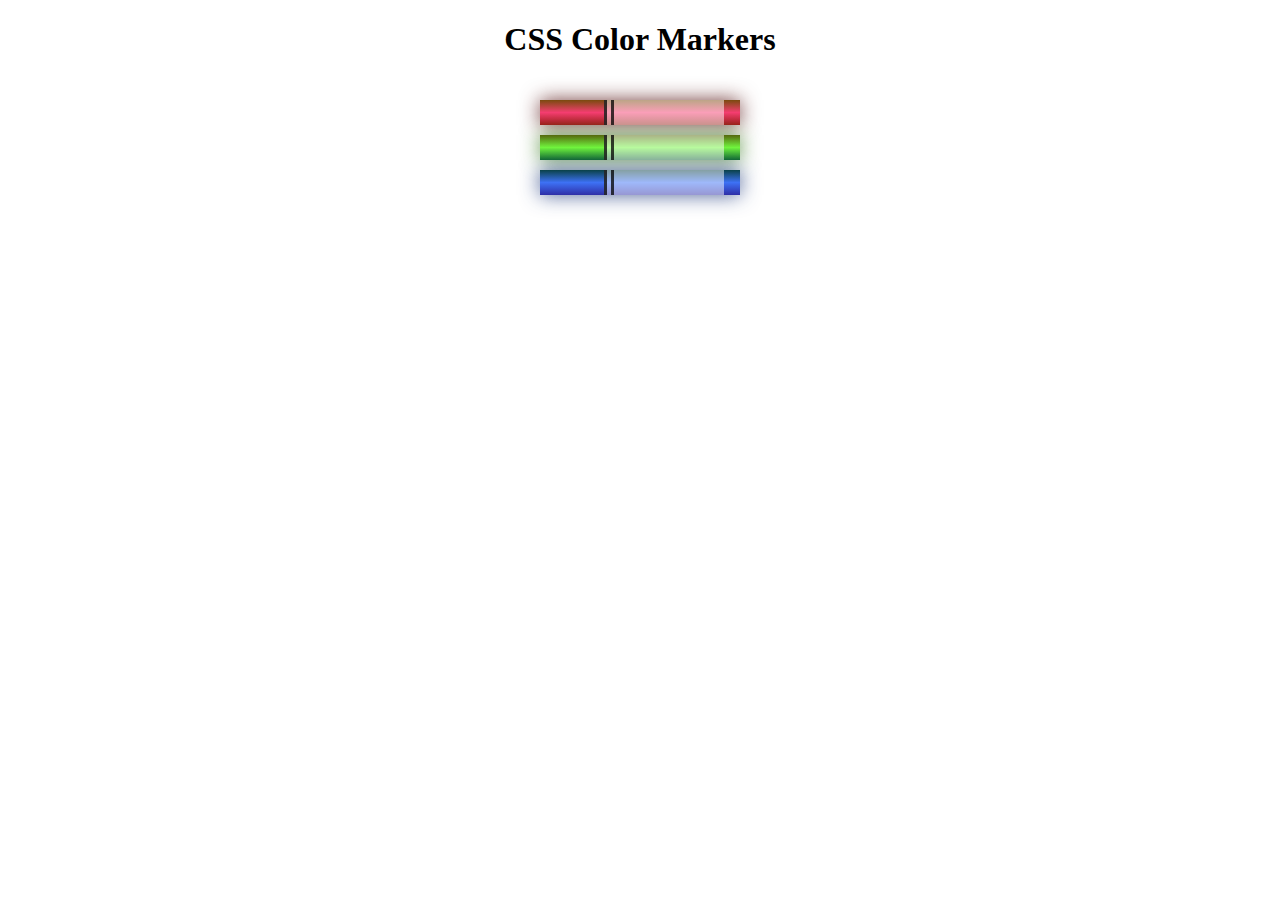
<file: 03_Color_ Marker/index.html>
<!DOCTYPE html>
<html lang="en">
  <head>
    <meta charset="utf-8">
    <meta name="viewport" content="width=device-width, initial-scale=1.0">
    <title>Colored Markers</title>
    <link rel="stylesheet" href="styles.css">
  </head>
  <body>
    <h1>CSS Color Markers</h1>
    <div class="container">
      <div class="marker red">
        <div class="cap"></div>
        <div class="sleeve"></div>
      </div>
      <div class="marker green">
        <div class="cap"></div>
        <div class="sleeve"></div>
      </div>
      <div class="marker blue">
        <div class="cap"></div>
        <div class="sleeve"></div>
      </div>
    </div>
  </body>
</html>
</file>
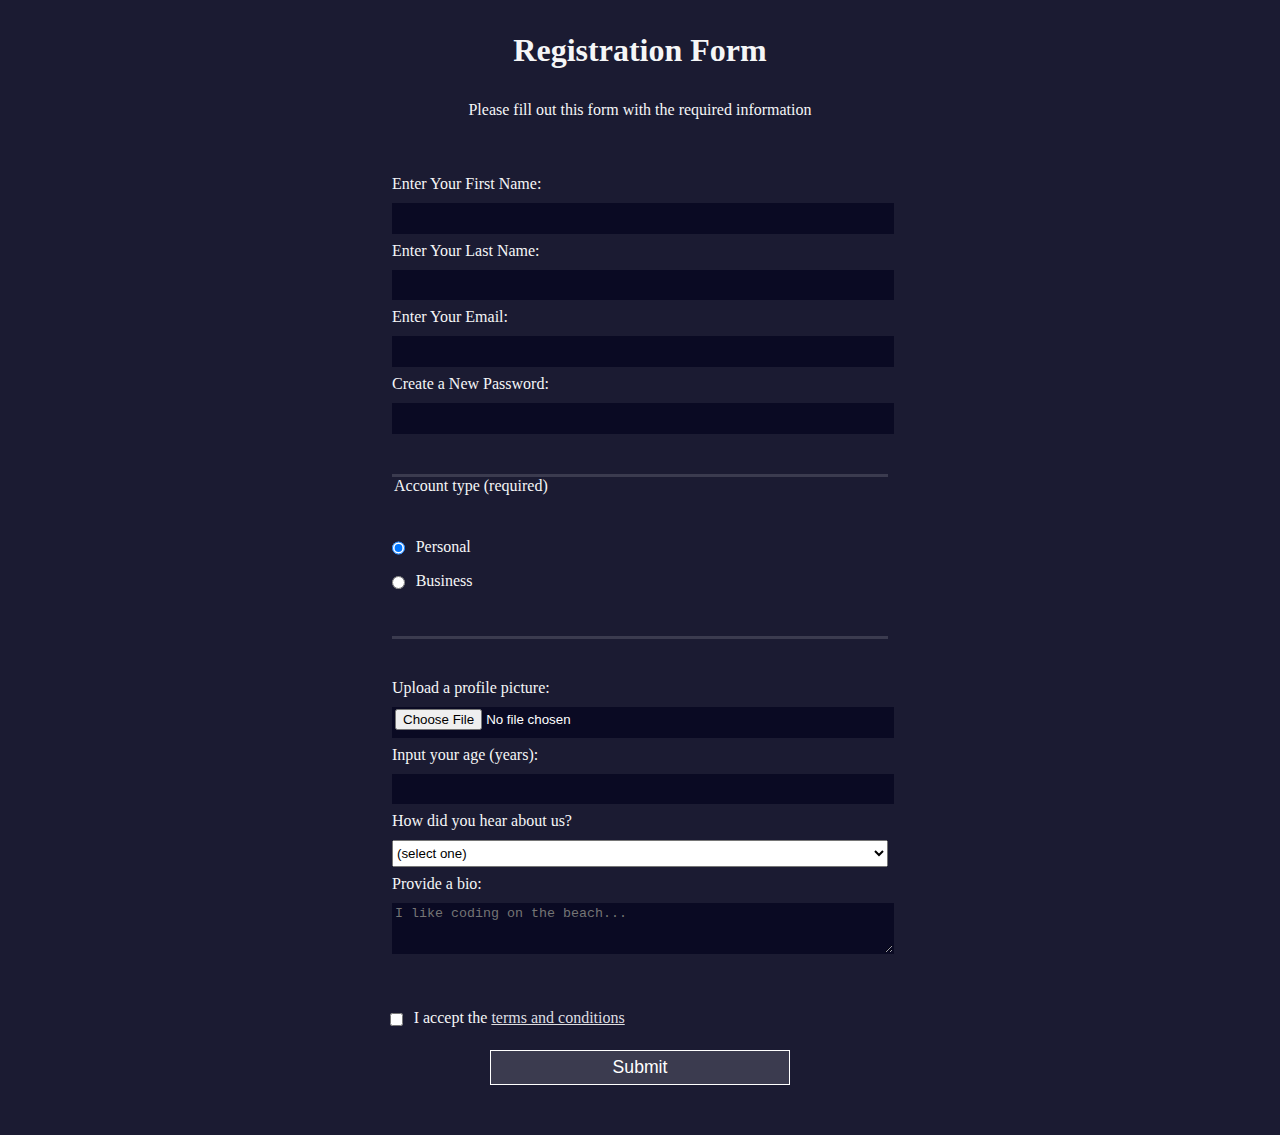
<file: 04_Registration form/index.html>
<!DOCTYPE html>
<html lang="en">
  <head>
    <meta charset="UTF-8">
    <title>Registration Form</title>
    <link rel="stylesheet" href="styles.css" />
  </head>
  <body>
    <h1>Registration Form</h1>
    <p>Please fill out this form with the required information</p>
    <form method="post" action='https://register-demo.freecodecamp.org'>
      <fieldset>
        <label for="first-name">Enter Your First Name: <input id="first-name" name="first-name" type="text" required /></label>
        <label for="last-name">Enter Your Last Name: <input id="last-name" name="last-name" type="text" required /></label>
        <label for="email">Enter Your Email: <input id="email" name="email" type="email" required /></label>
        <label for="new-password">Create a New Password: <input id="new-password" name="new-password" type="password" pattern="[a-z0-5]{8,}" required /></label>
      </fieldset>
      <fieldset>
        <legend>Account type (required)</legend>
        <label for="personal-account"><input id="personal-account" type="radio" name="account-type" class="inline" checked /> Personal</label>
        <label for="business-account"><input id="business-account" type="radio" name="account-type" class="inline" /> Business</label>
      </fieldset>
      <fieldset>
        <label for="profile-picture">Upload a profile picture: <input id="profile-picture" type="file" name="file" /></label>
        <label for="age">Input your age (years): <input id="age" type="number" name="age" min="13" max="120" /></label>
        <label for="referrer">How did you hear about us?
          <select id="referrer" name="referrer">
            <option value="">(select one)</option>
            <option value="1">freeCodeCamp News</option>
            <option value="2">freeCodeCamp YouTube Channel</option>
            <option value="3">freeCodeCamp Forum</option>
            <option value="4">Other</option>
          </select>
        </label>
        <label for="bio">Provide a bio:
          <textarea id="bio" name="bio" rows="3" cols="30" placeholder="I like coding on the beach..."></textarea>
        </label>
      </fieldset>
      <label for="terms-and-conditions">
        <input class="inline" id="terms-and-conditions" type="checkbox" required name="terms-and-conditions" /> I accept the <a href="https://www.freecodecamp.org/news/terms-of-service/">terms and conditions</a>
      </label>
      <input type="submit" value="Submit" />
    </form>
  </body>
</html>
</file>
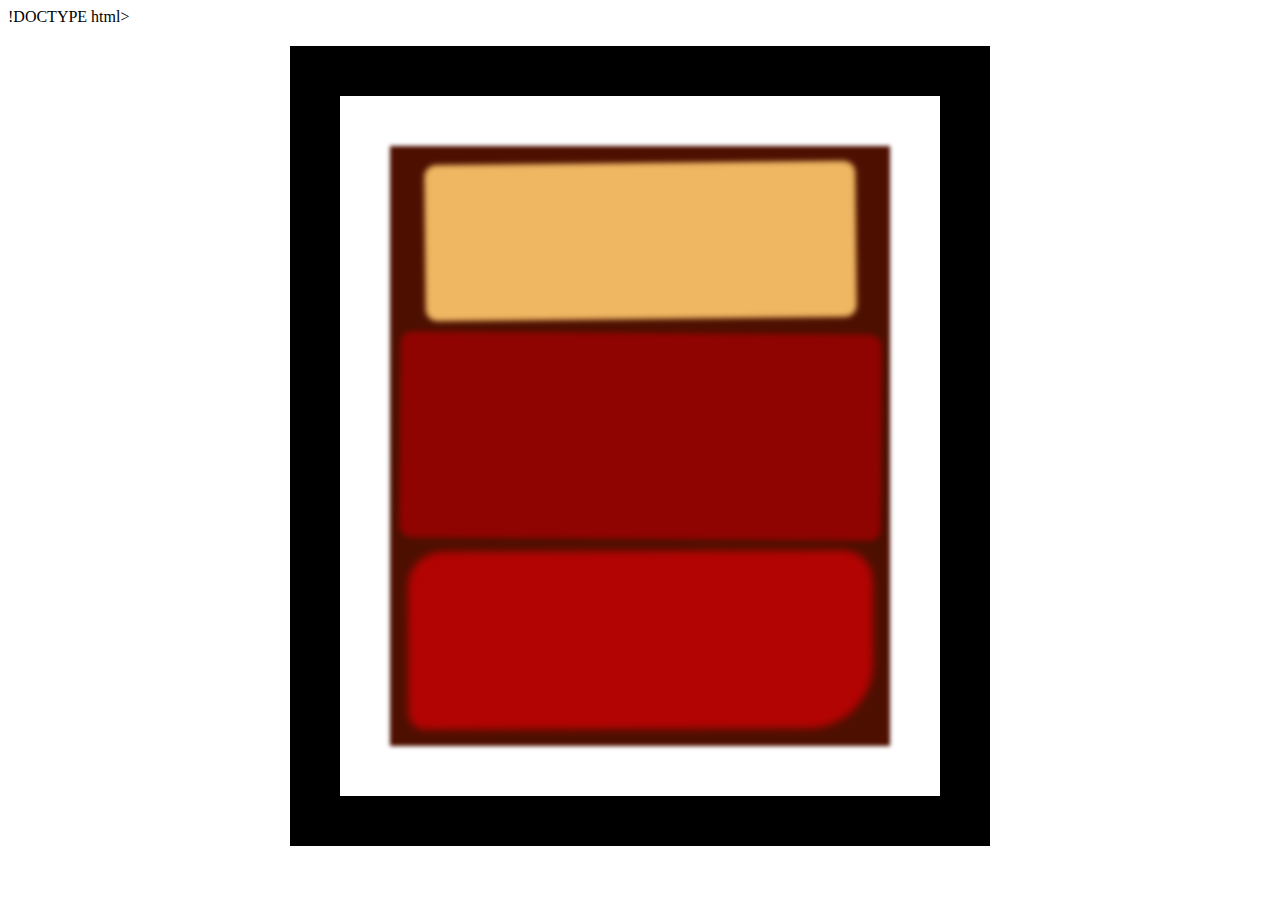
<file: 06_css_box_model/index.html>
!DOCTYPE html>
<html lang="en">
  <head>
    <meta charset="UTF-8">
    <title>Rothko Painting</title>
    <link href="./styles.css" rel="stylesheet">
  </head>
  <body>
    <div class="frame">
      <div class="canvas">
        <div class="one"></div>
        <div class="two"></div>
        <div class="three"></div>
      </div>
    </div>
  </body>
</html>
</file>
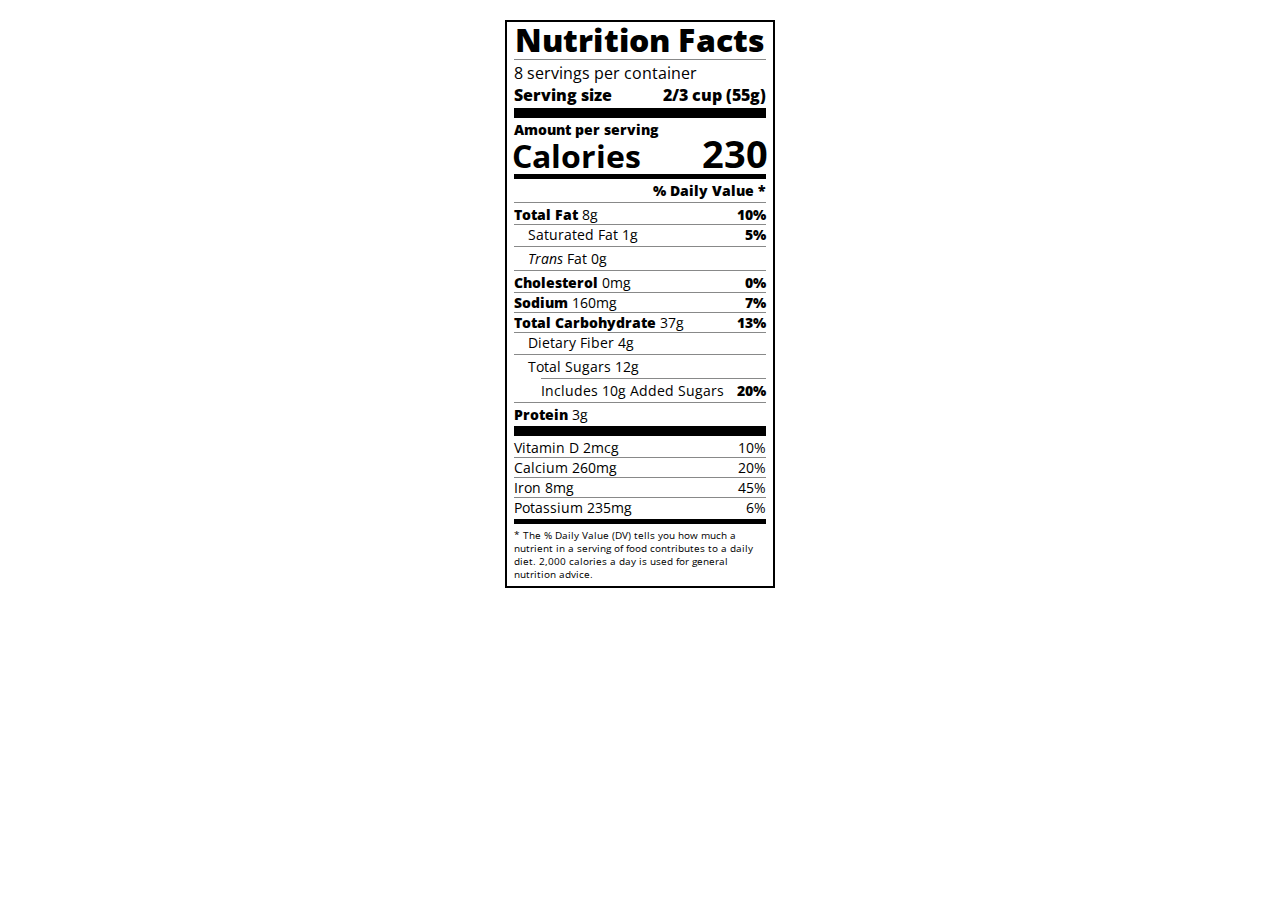
<file: 08_Nutrition Label/index.html>
<!DOCTYPE html>
<html lang="en">

<head>
  <meta charset="UTF-8">
  <title>Nutrition Label</title>
  <link href="https://fonts.googleapis.com/css?family=Open+Sans:400,700,800" rel="stylesheet">
  <link href="./styles.css" rel="stylesheet">
</head>

<body>
  <div class="label">
    <header>
      <h1 class="bold">Nutrition Facts</h1>
      <div class="divider"></div>
      <p>8 servings per container</p>
      <p class="bold">Serving size <span>2/3 cup (55g)</span></p>
    </header>
    <div class="divider large"></div>
    <div class="calories-info">
      <div class="left-container">
        <h2 class="bold small-text">Amount per serving</h2>
        <p>Calories</p>
      </div>
      <span>230</span>
    </div>
    <div class="divider medium"></div>
    <div class="daily-value small-text">
      <p class="bold right no-divider">% Daily Value *</p>
      <div class="divider"></div>
      <p><span><span class="bold">Total Fat</span> 8g</span> <span class="bold">10%</span></p>
      <p class="indent no-divider">Saturated Fat 1g <span class="bold">5%</span></p>
      <div class="divider"></div>
      <p class="indent no-divider"><span><i>Trans</i> Fat 0g</span></p>
      <div class="divider"></div>
      <p><span><span class="bold">Cholesterol</span> 0mg</span> <span class="bold">0%</span></p>
      <p><span><span class="bold">Sodium</span> 160mg</span> <span class="bold">7%</span></p>
      <p><span><span class="bold">Total Carbohydrate</span> 37g</span> <span class="bold">13%</span></p>
      <p class="indent no-divider">Dietary Fiber 4g</p>
      <div class="divider"></div>
      <p class="indent no-divider">Total Sugars 12g</p>
      <div class="divider double-indent"></div>
      <p class="double-indent no-divider">Includes 10g Added Sugars <span class="bold">20%</span></p>
      <div class="divider"></div>
      <p class="no-divider"><span><span class="bold">Protein</span> 3g</span></p>
      <div class="divider large"></div>
      <p>Vitamin D 2mcg <span>10%</span></p>
      <p>Calcium 260mg <span>20%</span></p>
      <p>Iron 8mg <span>45%</span></p>
      <p class="no-divider">Potassium 235mg <span>6%</span></p>
    </div>
    <div class="divider medium"></div>
    <p class="note">* The % Daily Value (DV) tells you how much a nutrient in a serving of food contributes to a daily
      diet. 2,000 calories a day is used for general nutrition advice.</p>
  </div>
</body>
</html>
</file>
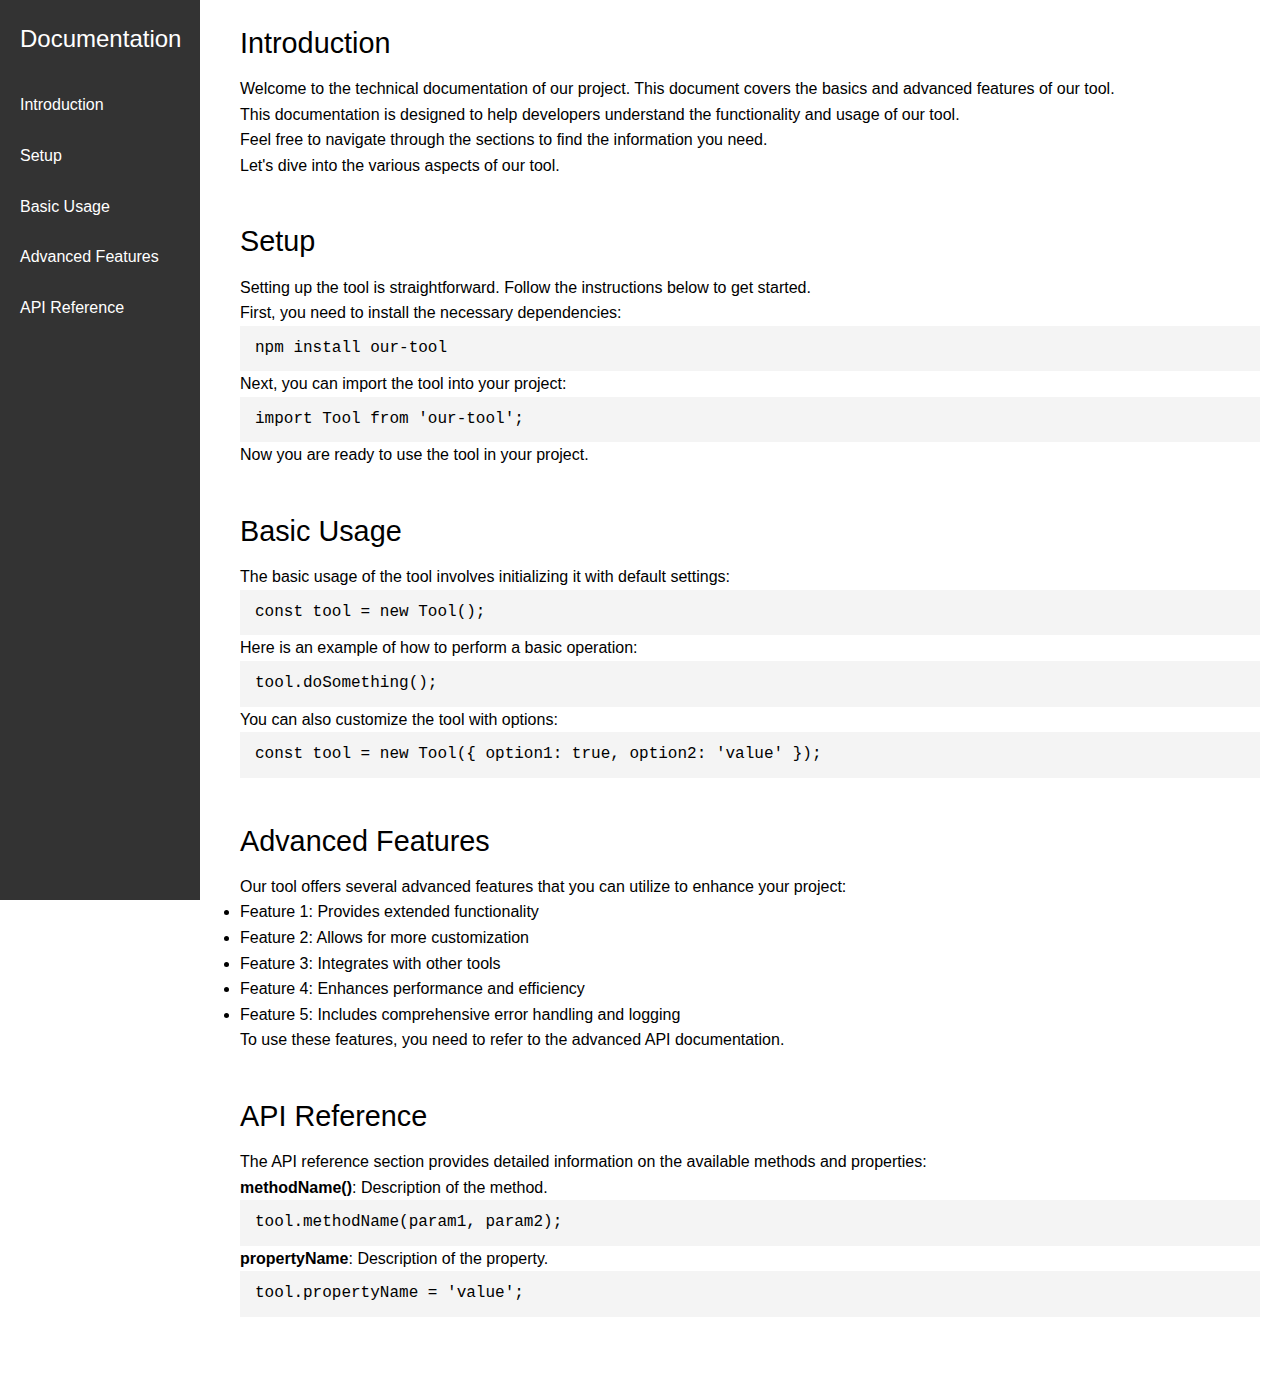
<file: 14_Technical_Documentation_Page/index.html>
<!DOCTYPE html>
<html lang="en">
<head>
    <meta charset="UTF-8">
    <meta name="viewport" content="width=device-width, initial-scale=1.0">
    <title>Technical Documentation Page</title>
    <link rel="stylesheet" href="styles.css">
</head>
<body>
    <nav id="navbar">
        <header>Documentation</header>
        <a class="nav-link" href="#Introduction">Introduction</a>
        <a class="nav-link" href="#Setup">Setup</a>
        <a class="nav-link" href="#Basic_Usage">Basic Usage</a>
        <a class="nav-link" href="#Advanced_Features">Advanced Features</a>
        <a class="nav-link" href="#API_Reference">API Reference</a>
    </nav>

    <main id="main-doc">
        <section class="main-section" id="Introduction">
            <header>Introduction</header>
            <p>Welcome to the technical documentation of our project. This document covers the basics and advanced features of our tool.</p>
            <p>This documentation is designed to help developers understand the functionality and usage of our tool.</p>
            <p>Feel free to navigate through the sections to find the information you need.</p>
            <p>Let's dive into the various aspects of our tool.</p>
        </section>

        <section class="main-section" id="Setup">
            <header>Setup</header>
            <p>Setting up the tool is straightforward. Follow the instructions below to get started.</p>
            <p>First, you need to install the necessary dependencies:</p>
            <pre><code>npm install our-tool</code></pre>
            <p>Next, you can import the tool into your project:</p>
            <pre><code>import Tool from 'our-tool';</code></pre>
            <p>Now you are ready to use the tool in your project.</p>
        </section>

        <section class="main-section" id="Basic_Usage">
            <header>Basic Usage</header>
            <p>The basic usage of the tool involves initializing it with default settings:</p>
            <pre><code>const tool = new Tool();</code></pre>
            <p>Here is an example of how to perform a basic operation:</p>
            <pre><code>tool.doSomething();</code></pre>
            <p>You can also customize the tool with options:</p>
            <pre><code>const tool = new Tool({ option1: true, option2: 'value' });</code></pre>
        </section>

        <section class="main-section" id="Advanced_Features">
            <header>Advanced Features</header>
            <p>Our tool offers several advanced features that you can utilize to enhance your project:</p>
            <ul>
                <li>Feature 1: Provides extended functionality</li>
                <li>Feature 2: Allows for more customization</li>
                <li>Feature 3: Integrates with other tools</li>
                <li>Feature 4: Enhances performance and efficiency</li>
                <li>Feature 5: Includes comprehensive error handling and logging</li>
            </ul>
            <p>To use these features, you need to refer to the advanced API documentation.</p>
        </section>

        <section class="main-section" id="API_Reference">
            <header>API Reference</header>
            <p>The API reference section provides detailed information on the available methods and properties:</p>
            <p><strong>methodName()</strong>: Description of the method.</p>
            <pre><code>tool.methodName(param1, param2);</code></pre>
            <p><strong>propertyName</strong>: Description of the property.</p>
            <pre><code>tool.propertyName = 'value';</code></pre>
        </section>
    </main>
</body>
</html>
</file>
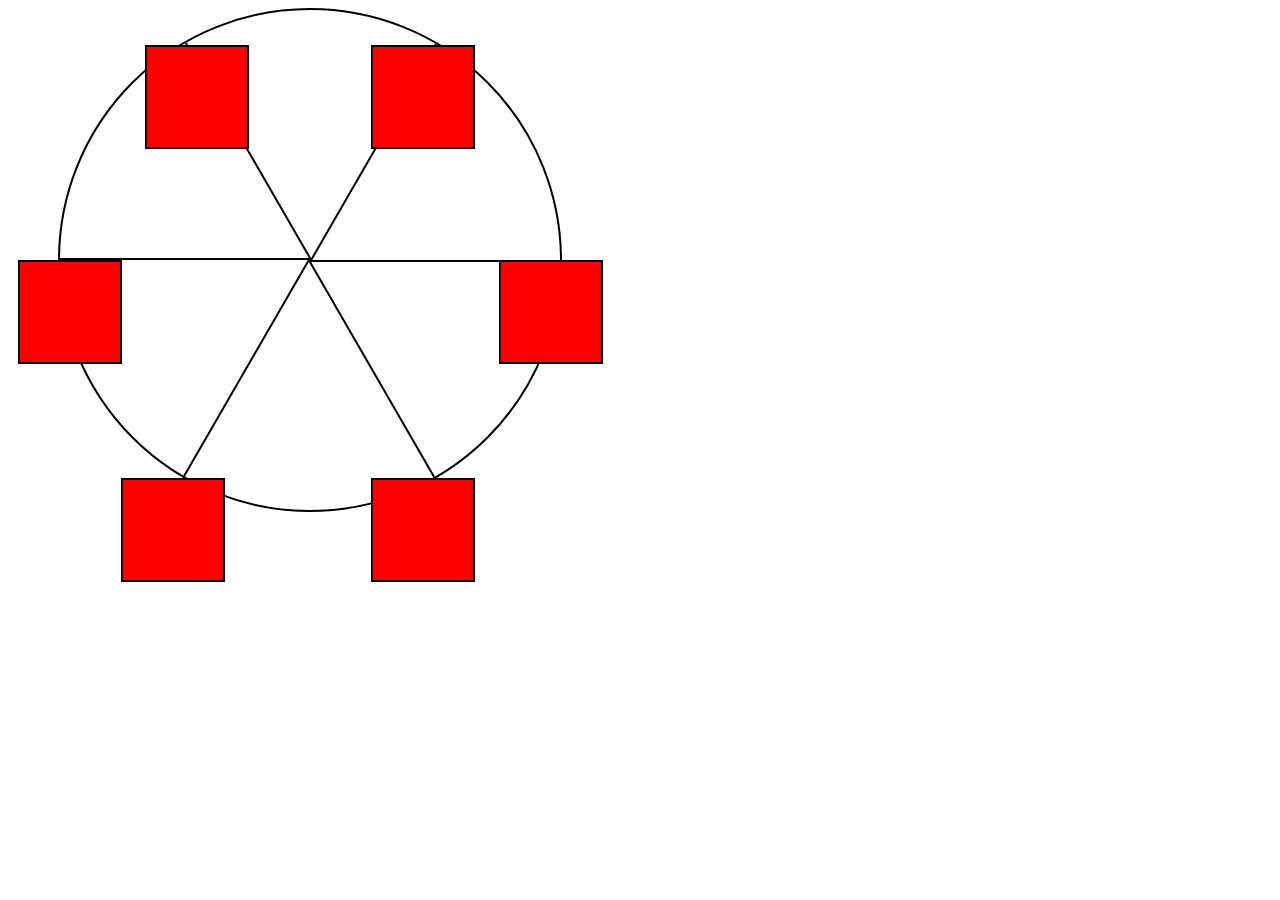
<file: 18_Ferris_wheel_Animation/index.html>
<!DOCTYPE html>
<html lang="en">
  <head>
    <meta charset="UTF-8">
    <title>Ferris Wheel</title>
    <link rel="stylesheet" href="./styles.css">
  </head>
  <body>
    <div class="wheel">
      <span class="line"></span>
      <span class="line"></span>
      <span class="line"></span>
      <span class="line"></span>
      <span class="line"></span>
      <span class="line"></span>

      <div class="cabin"></div>
      <div class="cabin"></div>
      <div class="cabin"></div>
      <div class="cabin"></div>
      <div class="cabin"></div>
      <div class="cabin"></div>
    </div>
  </body>
</html>
</file>
<file: 03_Color_ Marker/styles.css>
h1 {
  text-align: center;
}

.container {
  background-color: rgb(255, 255, 255);
  padding: 10px 0;
}

.marker {
  width: 200px;
  height: 25px;
  margin: 10px auto;
}

.cap {
  width: 60px;
  height: 25px;
}

.sleeve {
  width: 110px;
  height: 25px;
  background-color: rgba(255, 255, 255, 0.5);
  border-left: 10px double rgba(0, 0, 0, 0.75);
}

.cap, .sleeve {
  display: inline-block;
}

.red {
  background: linear-gradient(rgb(122, 74, 14), rgb(245, 62, 113), rgb(162, 27, 27));
  box-shadow: 0 0 20px 0 rgba(83, 14, 14, 0.8);
}

.green {
  background: linear-gradient(#55680D, #71F53E, #116C31);
  box-shadow: 0 0 20px 0 #3B7E20CC;
}

.blue {
  background: linear-gradient(hsl(186, 76%, 16%), hsl(223, 90%, 60%), hsl(240, 56%, 42%));
  box-shadow: 0 0 20px 0 hsla(223, 59%, 31%, 0.8)
}
</file>
<file: 04_Registration form/styles.css>
body {
  width: 100%;
  height: 100vh;
  margin: 0;
  background-color: #1b1b32;
  color: #f5f6f7;
  font-family: Tahoma;
  font-size: 16px;
}

h1, p {
  margin: 1em auto;
  text-align: center;
}

form {
  width: 60vw;
  max-width: 500px;
  min-width: 300px;
  margin: 0 auto;
  padding-bottom: 2em;
}

fieldset {
  border: none;
  padding: 2rem 0;
  border-bottom: 3px solid #3b3b4f;
}

fieldset:last-of-type {
  border-bottom: none;
}

label {
  display: block;
  margin: 0.5rem 0;
}

input,
textarea,
select {
  margin: 10px 0 0 0;
  width: 100%;
  min-height: 2em;
}

input, textarea {
  background-color: #0a0a23;
  border: 1px solid #0a0a23;
  color: #ffffff;
}

.inline {
  width: unset;
  margin: 0 0.5em 0 0;
  vertical-align: middle;
}

input[type="submit"] {
  display: block;
  width: 60%;
  margin: 1em auto;
  height: 2em;
  font-size: 1.1rem;
  background-color: #3b3b4f;
  border-color: white;
  min-width: 300px;
}

input[type="file"] {
  padding: 1px 2px;
}

.inline{
  display: inline; 
}

a{
  color : #dfdfe2;
}
</file>
<file: 06_css_box_model/styles.css>
.canvas {
  width: 500px;
  height: 600px;
  background-color: #4d0f00;
  overflow: hidden;
  filter: blur(2px);
}

.frame {
  border: 50px solid black;
  width: 500px;
  padding: 50px;
  margin: 20px auto;
}

.one {
  width: 425px;
  height: 150px;
  background-color: #efb762;
  margin: 20px auto;
  box-shadow: 0 0 3px 3px #efb762;
  border-radius: 9px;
  transform: rotate(-0.6deg);
}

.two {
  width: 475px;
  height: 200px;
  background-color: #8f0401;
  margin: 0 auto 20px;
  box-shadow: 0 0 3px 3px #8f0401;
  border-radius: 8px 10px;
  transform: rotate(0.4deg);
}

.one, .two {
  filter: blur(1px);
}

.three {
  width: 91%;
  height: 28%;
  background-color: #b20403;
  margin: auto;
  filter: blur(2px);
  box-shadow: 0 0 5px 5px #b20403;
  border-radius: 30px 25px 60px 12px;
transform: rotate(-0.2deg);
</file>
<file: 08_Nutrition Label/styles.css>
* {
  box-sizing: border-box;
}

html {
  font-size: 16px;
}

body {
  font-family: 'Open Sans', sans-serif;
}

.label {
  border: 2px solid black;
  width: 270px;
  margin: 20px auto;
  padding: 0 7px;
}

header h1 {
  text-align: center;
  margin: -4px 0;
  letter-spacing: 0.15px
}

p {
  margin: 0;
  display: flex;
  justify-content: space-between;
}

.divider {
  border-bottom: 1px solid #888989;
  margin: 2px 0;
}

.bold {
  font-weight: 800;
}

.large {
  height: 10px;
}

.large, .medium {
  background-color: black;
  border: 0;
}

.medium {
  height: 5px;
}

.small-text {
  font-size: 0.85rem;
}


.calories-info {
  display: flex;
  justify-content: space-between;
  align-items: flex-end;
}

.calories-info h2 {
  margin: 0;
}

.left-container p {
  margin: -5px -2px;
  font-size: 2em;
  font-weight: 700;
}

.calories-info span {
  margin: -7px -2px;
  font-size: 2.4em;
  font-weight: 700;
}

.right {
  justify-content: flex-end;
}

.indent {
  margin-left: 1em;
}

.double-indent {
  margin-left: 2em;
}

.daily-value p:not(.no-divider) {
  border-bottom: 1px solid #888989;
}

.note {
  font-size: 0.6rem;
  margin: 5px 0;
}
</file>
<file: 14_Technical_Documentation_Page/styles.css>
* {
    box-sizing: border-box;
    margin: 0;
    padding: 0;
}

body {
    font-family: Arial, sans-serif;
    line-height: 1.6;
}

#navbar {
    position: fixed;
    top: 0;
    left: 0;
    width: 200px;
    height: 100%;
    background: #333;
    color: white;
    padding: 20px;
    overflow-y: auto;
}

#navbar header {
    font-size: 1.5em;
    margin-bottom: 1em;
}

.nav-link {
    display: block;
    color: white;
    text-decoration: none;
    padding: 10px 0;
    margin: 5px 0;
    transition: color 0.3s;
}

.nav-link:hover {
    color: #ccc;
}

#main-doc {
    margin-left: 220px;
    padding: 20px;
}

.main-section {
    margin-bottom: 40px;
}

.main-section header {
    font-size: 1.8em;
    margin-bottom: 10px;
}

pre {
    background: #f4f4f4;
    padding: 10px;
    overflow-x: auto;
}

code {
    font-family: 'Courier New', Courier, monospace;
    background: #f4f4f4;
    padding: 2px 5px;
}

@media screen and (max-width: 600px) {
    #navbar {
        position: relative;
        width: 100%;
        height: auto;
    }
    
    #main-doc {
        margin-left: 0;
    }
}
</file>
<file: 18_Ferris_wheel_Animation/styles.css>
.wheel {
  border: 2px solid black;
  border-radius: 50%;
  margin-left: 50px;
  position: absolute;
  height: 55vw;
  width: 55vw;
  max-width: 500px;
  max-height: 500px;
  animation-name: wheel;
  animation-duration: 10s;
  animation-iteration-count: infinite;
  animation-timing-function: linear;
}

.line {
  background-color: black;
  width: 50%;
  height: 2px;
  position: absolute;
  top: 50%;
  left: 50%;
  transform-origin: 0% 0%;
}

.line:nth-of-type(2) {
  transform: rotate(60deg);
}
.line:nth-of-type(3) {
  transform: rotate(120deg);
}
.line:nth-of-type(4) {
  transform: rotate(180deg);
}
.line:nth-of-type(5) {
  transform: rotate(240deg);
}
.line:nth-of-type(6) {
  transform: rotate(300deg);
}

.cabin {
  background-color: red;
  width: 20%;
  height: 20%;
  position: absolute;
  border: 2px solid;
  transform-origin: 50% 0%;
  animation: cabins 10s ease-in-out infinite;
}

.cabin:nth-of-type(1) {
  right: -8.5%;
  top: 50%;
}
.cabin:nth-of-type(2) {
  right: 17%;
  top: 93.5%;
}
.cabin:nth-of-type(3) {
  right: 67%;
  top: 93.5%;
}
.cabin:nth-of-type(4) {
  left: -8.5%;
  top: 50%;
}
.cabin:nth-of-type(5) {
  left: 17%;
  top: 7%;
}
.cabin:nth-of-type(6) {
  right: 17%;
  top: 7%;
}

@keyframes wheel {
   0% {
     transform: rotate(0deg);
   }
   100% {
     transform: rotate(360deg);
   }
}

@keyframes cabins {
  0% {
    transform: rotate(0deg);
  }
  25% {
    background-color: yellow;
  }
  50% {
    background-color: purple;
  }
  75% {
    background-color: yellow;
  }
  100% {
    transform: rotate(-360deg);
  }
}
</file>
